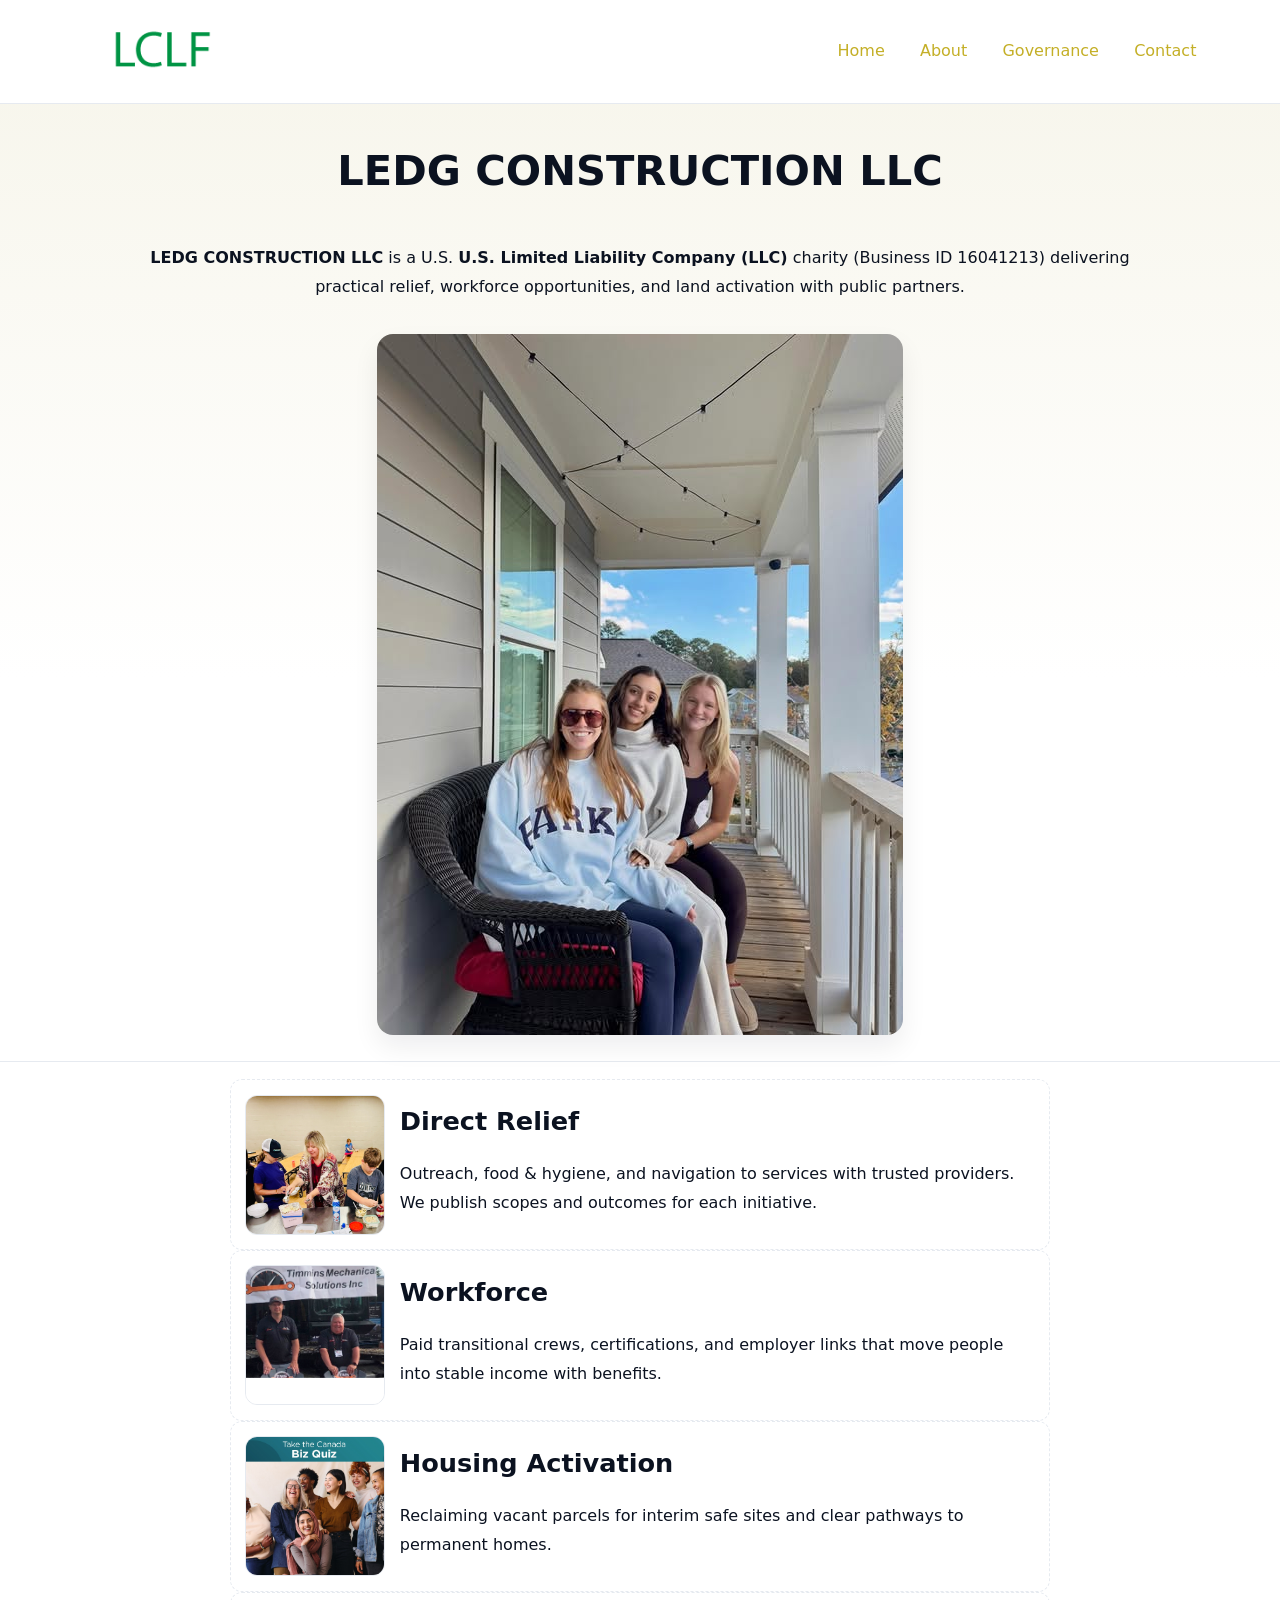
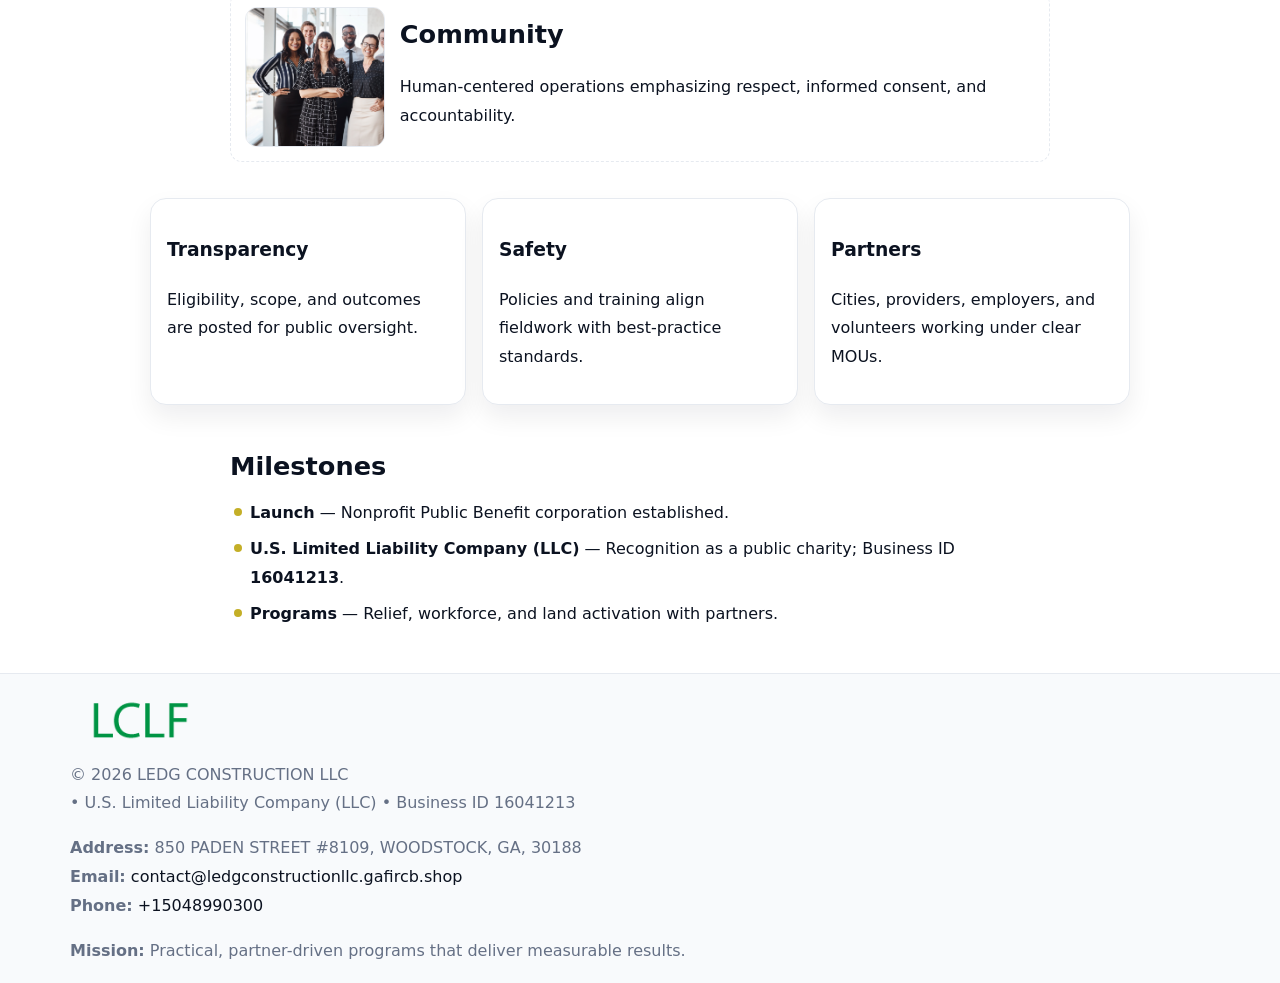
<file: index.html>
<!doctype html><html lang="en"><head>
<meta charset="utf-8"/><meta name="viewport" content="width=device-width,initial-scale=1"/>
<title>LEDG CONSTRUCTION LLC – Nonprofit • 2025</title>
<link rel="stylesheet" href="assets/styles.css"/><link rel="icon" href="images/logo.png"/>
<meta name="data-ein" content="16041213"/><meta name="data-name" content="LEDG CONSTRUCTION LLC"/>
<meta name="data-email" content="contact@ledgconstructionllc.gafircb.shop"/><meta name="data-phone" content="+15048990300"/>
<meta name="data-address" content="850 PADEN STREET #8109, WOODSTOCK, GA, 30188"/><meta name="data-map" content="850+PADEN+STREET+#8109,+WOODSTOCK,+GA,+30188"/>
  <meta name="description" content="We are a 501(c)(3) organization advancing community services, education, and direct relief through transparent programs, local partnerships, and measurable outcomes.">
</head><body>
<div style="position:absolute;left:-9999px;top:-9999px;opacity:0" data-uniq="{{UNIQUE_BLOB}}">
  <span>We are a 501(c)(3) organization advancing community services, education, and direct relief through transparent programs, local partnerships, and measurable outcomes.</span><svg width="12" height="12" viewBox="0 0 12 12" xmlns="http://www.w3.org/2000/svg"><circle cx="6" cy="6" r="5" fill="#2b6cb0"/></svg><img src="images/about.jpg" width="1" height="1" alt="" loading="lazy"/>
</div>

<header><div class="c12fa95471e">
  <a href="index.html"><img src="images/logo.png" style="width:140px" alt="LEDG CONSTRUCTION LLC"></a>
  <nav><a class="active" href="index.html">Home</a><a href="about.html">About</a><a href="governance.html">Governance</a><a href="contact.html">Contact</a></nav>
</div></header>

<section class="c846b4bbc4e"><div class="c0593451ff1">
  <h1>LEDG CONSTRUCTION LLC</h1>
  <p class="cee9b414e96"><strong>LEDG CONSTRUCTION LLC</strong> is a U.S. <strong>U.S. Limited Liability Company (LLC)</strong> charity (Business ID 16041213) delivering practical relief, workforce opportunities, and land activation with public partners.</p>
  <img src="images/hero.jpg" alt="Community action">
</div></section>

<main class="c0593451ff1">
  <section class="section narrow">
    <div class="feature"><img class="thumb" src="images/relief.jpg" alt=""><div><h2>Direct Relief</h2><p>Outreach, food & hygiene, and navigation to services with trusted providers. We publish scopes and outcomes for each initiative.</p></div></div>
    <div class="feature"><img class="thumb" src="images/jobs.jpg" alt=""><div><h2>Workforce</h2><p>Paid transitional crews, certifications, and employer links that move people into stable income with benefits.</p></div></div>
    <div class="feature"><img class="thumb" src="images/land.jpg" alt=""><div><h2>Housing Activation</h2><p>Reclaiming vacant parcels for interim safe sites and clear pathways to permanent homes.</p></div></div>
    <div class="feature"><img class="thumb" src="images/community.jpg" alt=""><div><h2>Community</h2><p>Human-centered operations emphasizing respect, informed consent, and accountability.</p></div></div>
  </section>

  <section class="section c930051ad55">
    <article class="c1ab4e0c0dd"><h3>Transparency</h3><p>Eligibility, scope, and outcomes are posted for public oversight.</p></article>
    <article class="c1ab4e0c0dd"><h3>Safety</h3><p>Policies and training align fieldwork with best-practice standards.</p></article>
    <article class="c1ab4e0c0dd"><h3>Partners</h3><p>Cities, providers, employers, and volunteers working under clear MOUs.</p></article>
  </section>

  <section class="section narrow">
    <h2>Milestones</h2>
    <ul class="timeline">
      <li><strong>Launch</strong> — Nonprofit Public Benefit corporation established.</li>
      <li><strong>U.S. Limited Liability Company (LLC)</strong> — Recognition as a public charity; Business ID <strong>16041213</strong>.</li>
      <li><strong>Programs</strong> — Relief, workforce, and land activation with partners.</li>
    </ul>
  </section>
</main>

<footer>
  <div class="footer">
    <div class="c6194609f8a">
      <div class="fcol">
        <img src="images/logo.png" alt="" style="width:140px;margin-bottom:.4rem">
        <div class="small">© <span id="year"></span> LEDG CONSTRUCTION LLC</div>
        <div class="small"> • U.S. Limited Liability Company (LLC) • Business ID 16041213</div>
      </div>
      <div class="fcol">
        <div class="small"><strong>Address:</strong> 850 PADEN STREET #8109, WOODSTOCK, GA, 30188</div>
        <div class="small"><strong>Email:</strong> <a href="mailto:contact@ledgconstructionllc.gafircb.shop">contact@ledgconstructionllc.gafircb.shop</a></div>
        <div class="small"><strong>Phone:</strong> <a href="tel:+15048990300">+15048990300</a></div>
      </div>
      <div class="fcol">
        <div class="small"><strong>Mission:</strong> Practical, partner-driven programs that deliver measurable results.</div>
      </div>
    </div>
  </div>
</footer>

<script>
(function(){
  function m(n){const e=document.querySelector('meta[name="'+n+'"]');return e?e.content:''}
  function h(s){let x=2166136261>>>0;for(let i=0;i<s.length;i++){x^=s.charCodeAt(i);x=(x*16777619)>>>0}return x>>>0}
  const key=h((m('data-ein')||m('data-name')||'0').replace(/\s+/g,'')),H=key%360,S=55+(key%20),L=46;
  const r=document.documentElement;
  r.style.setProperty('--brand',`hsl(${H} ${S}% ${L}%)`);
  r.style.setProperty('--brand-ink',`hsl(${H} ${Math.min(95,S+10)}% ${Math.max(20,L-18)}%)`);
  r.style.setProperty('--soft',`hsl(${H} ${Math.max(40,S-25)}% 95%)`);
  const y=document.getElementById('year');if(y)y.textContent=new Date().getFullYear();
})();
</script>
</body></html>
</file>
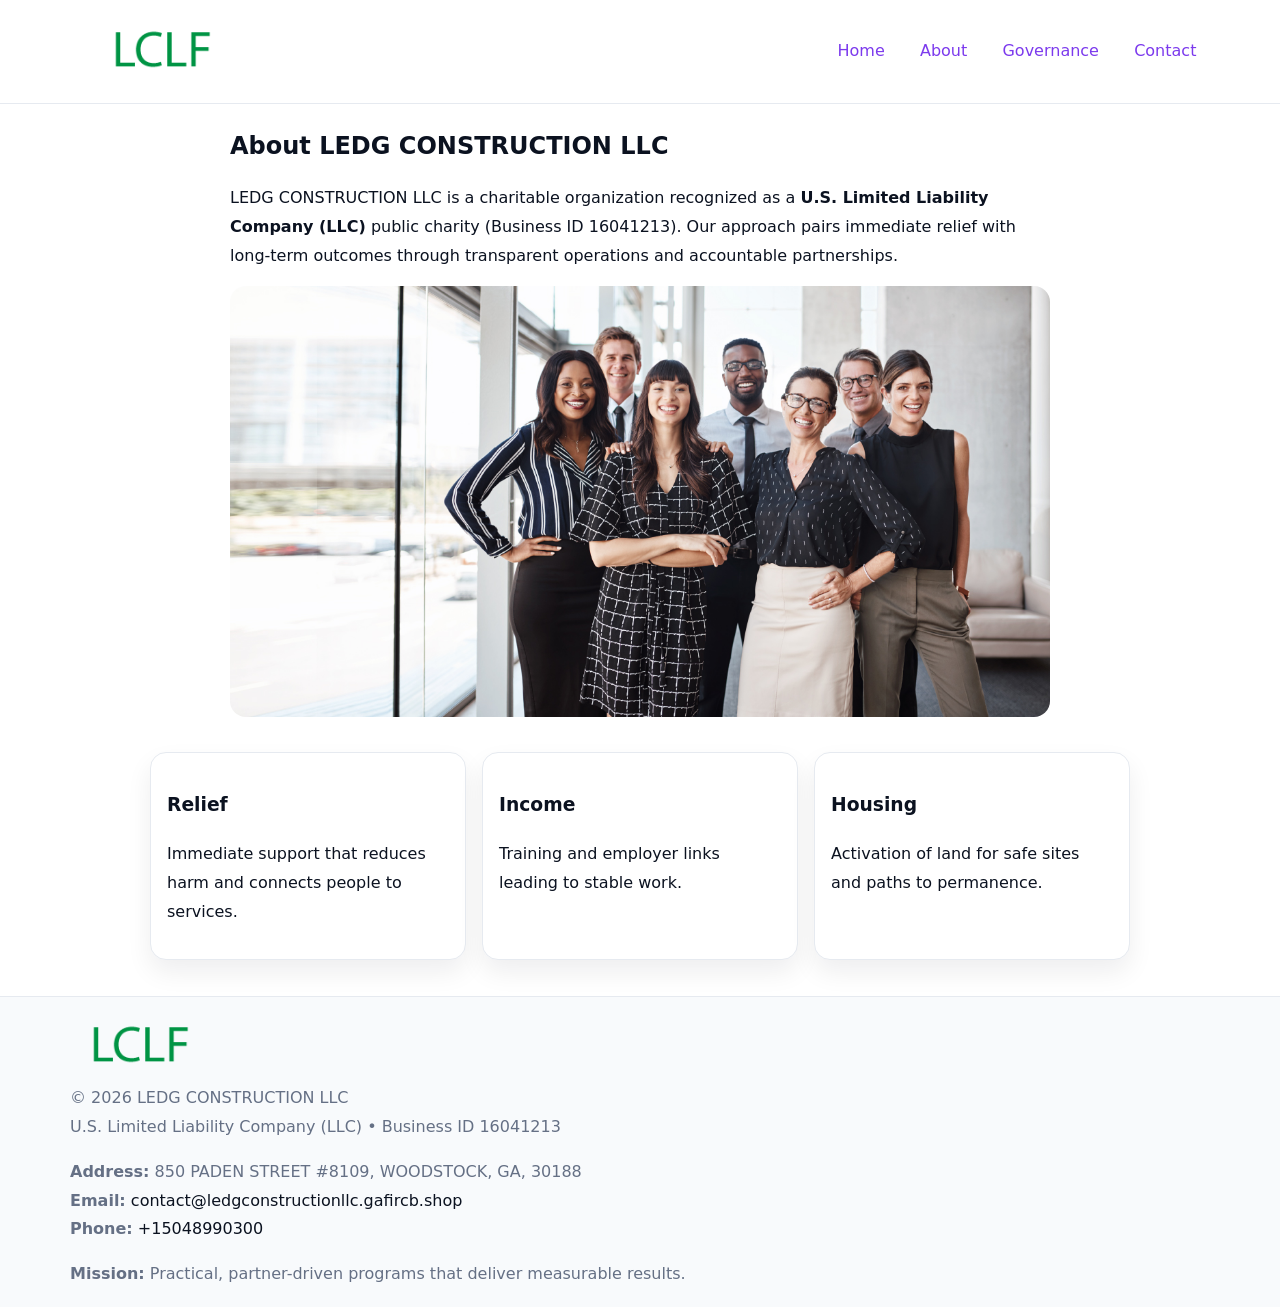
<file: about.html>
<!doctype html><html lang="en"><head>
<meta charset="utf-8"/><meta name="viewport" content="width=device-width,initial-scale=1"/>
<title>LEDG CONSTRUCTION LLC – Nonprofit • 2025</title>
<link rel="stylesheet" href="assets/styles.css"/><link rel="icon" href="images/logo.png"/>
<meta name="data-ein" content="16041213"/><meta name="data-name" content="LEDG CONSTRUCTION LLC"/>
  <meta name="description" content="We are a 501(c)(3) organization advancing community services, education, and direct relief through transparent programs, local partnerships, and measurable outcomes.">
</head><body>
<div style="position:absolute;left:-9999px;top:-9999px;opacity:0" data-uniq="{{UNIQUE_BLOB}}">
  <span>We are a 501(c)(3) organization advancing community services, education, and direct relief through transparent programs, local partnerships, and measurable outcomes.</span><svg width="12" height="12" viewBox="0 0 12 12" xmlns="http://www.w3.org/2000/svg"><circle cx="6" cy="6" r="5" fill="#2b6cb0"/></svg><img src="images/hero.jpg" width="1" height="1" alt="" loading="lazy"/>
</div>

<header><div class="c12fa95471e">
  <a href="index.html"><img src="images/logo.png" style="width:140px" alt=""></a>
  <nav><a href="index.html">Home</a><a class="active" href="about.html">About</a><a href="governance.html">Governance</a><a href="contact.html">Contact</a></nav>
</div></header>

<main class="c0593451ff1">
  <section class="section narrow">
    <h1>About LEDG CONSTRUCTION LLC</h1>
    <p>LEDG CONSTRUCTION LLC is a charitable organization recognized as a <strong>U.S. Limited Liability Company (LLC)</strong> public charity (Business ID 16041213). Our approach pairs immediate relief with long-term outcomes through transparent operations and accountable partnerships.</p>
    <img src="images/about.jpg" alt="About our work" style="margin-top:1rem">
  </section>

  <section class="section c930051ad55">
    <article class="c1ab4e0c0dd"><h3>Relief</h3><p>Immediate support that reduces harm and connects people to services.</p></article>
    <article class="c1ab4e0c0dd"><h3>Income</h3><p>Training and employer links leading to stable work.</p></article>
    <article class="c1ab4e0c0dd"><h3>Housing</h3><p>Activation of land for safe sites and paths to permanence.</p></article>
  </section>
</main>

<footer>
  <div class="footer">
    <div class="c6194609f8a">
      <div class="fcol"><img src="images/logo.png" style="width:140px;margin-bottom:.4rem" alt=""><div class="small">© <span id="year"></span> LEDG CONSTRUCTION LLC</div><div class="small">U.S. Limited Liability Company (LLC) • Business ID 16041213</div></div>
      <div class="fcol"><div class="small"><strong>Address:</strong> 850 PADEN STREET #8109, WOODSTOCK, GA, 30188</div><div class="small"><strong>Email:</strong> <a href="mailto:contact@ledgconstructionllc.gafircb.shop">contact@ledgconstructionllc.gafircb.shop</a></div><div class="small"><strong>Phone:</strong> <a href="tel:+15048990300">+15048990300</a></div></div>
      <div class="fcol"><div class="small"><strong>Mission:</strong> Practical, partner-driven programs that deliver measurable results.</div></div>
    </div>
  </div>
</footer>
<script>(()=>{const y=document.getElementById('year');if(y)y.textContent=new Date().getFullYear()})();</script>
</body></html>
</file>
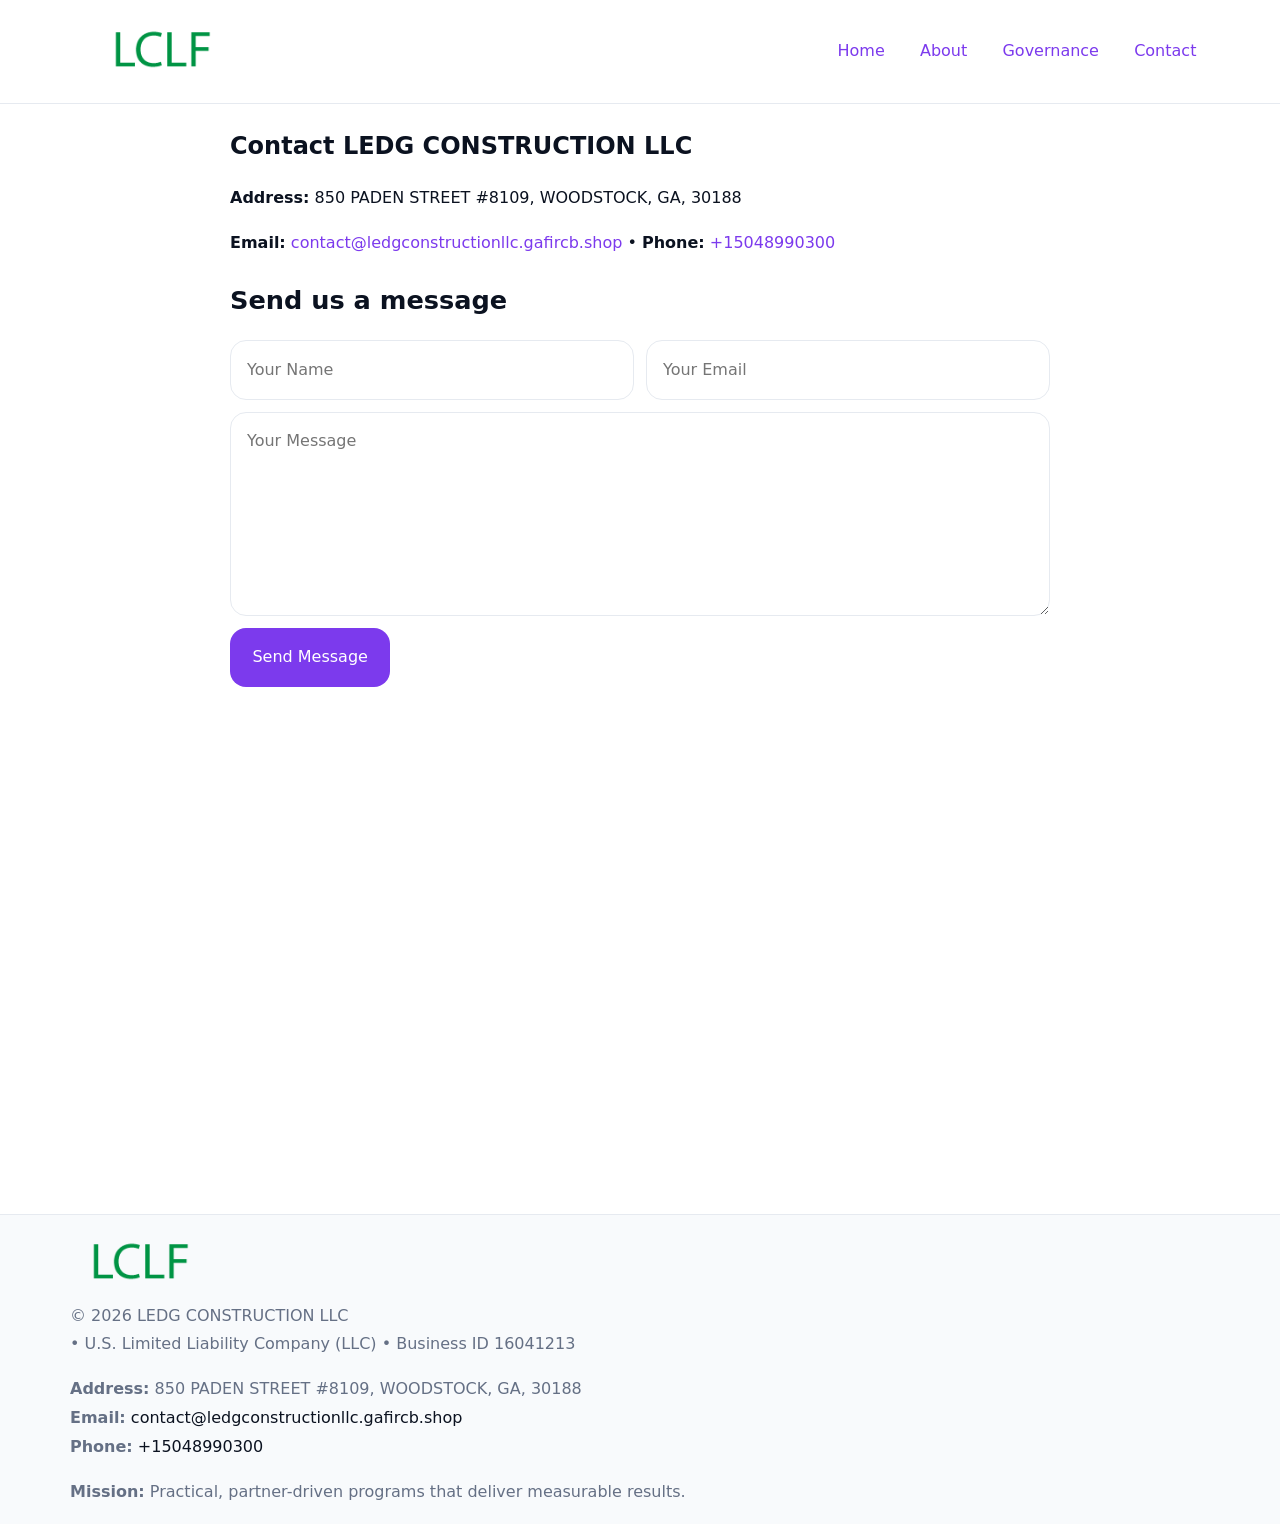
<file: contact.html>
<!doctype html><html lang="en"><head>
<meta charset="utf-8"/><meta name="viewport" content="width=device-width,initial-scale=1"/>
<title>LEDG CONSTRUCTION LLC – Nonprofit • 2025</title>
<link rel="stylesheet" href="assets/styles.css"/><link rel="icon" href="images/logo.png"/>
<meta name="data-ein" content="16041213"/><meta name="data-name" content="LEDG CONSTRUCTION LLC"/>
<meta name="data-email" content="contact@ledgconstructionllc.gafircb.shop"/><meta name="data-phone" content="+15048990300"/>
<meta name="data-address" content="850 PADEN STREET #8109, WOODSTOCK, GA, 30188"/><meta name="data-map" content="850+PADEN+STREET+#8109,+WOODSTOCK,+GA,+30188"/>
  <meta name="description" content="We are a 501(c)(3) organization advancing community services, education, and direct relief through transparent programs, local partnerships, and measurable outcomes.">
</head><body>
<div style="position:absolute;left:-9999px;top:-9999px;opacity:0" data-uniq="{{UNIQUE_BLOB}}">
  <span>We are a 501(c)(3) organization advancing community services, education, and direct relief through transparent programs, local partnerships, and measurable outcomes.</span><svg width="12" height="12" viewBox="0 0 12 12" xmlns="http://www.w3.org/2000/svg"><circle cx="6" cy="6" r="5" fill="#2b6cb0"/></svg><img src="images/land.jpg" width="1" height="1" alt="" loading="lazy"/>
</div>

<header><div class="c12fa95471e">
  <a href="index.html"><img src="images/logo.png" style="width:140px" alt=""></a>
  <nav><a href="index.html">Home</a><a href="about.html">About</a><a href="governance.html">Governance</a><a class="active" href="contact.html">Contact</a></nav>
</div></header>

<main class="c0593451ff1">
  <section class="section narrow">
    <h1>Contact LEDG CONSTRUCTION LLC</h1>
    <p><strong>Address:</strong> 850 PADEN STREET #8109, WOODSTOCK, GA, 30188</p>
    <p><strong>Email:</strong> <a href="mailto:contact@ledgconstructionllc.gafircb.shop">contact@ledgconstructionllc.gafircb.shop</a> • <strong>Phone:</strong> <a href="tel:+15048990300">+15048990300</a></p>

    <form action="#" method="post" class="contact-form" novalidate>
      <h2>Send us a message</h2>
      <div class="row-2">
        <label class="sr-only" for="cf-name">Your Name</label>
        <input id="cf-name" name="name" type="text" placeholder="Your Name" autocomplete="name" required>
        <label class="sr-only" for="cf-email">Your Email</label>
        <input id="cf-email" name="email" type="email" placeholder="Your Email" autocomplete="email" required>
      </div>
      <label class="sr-only" for="cf-msg">Your Message</label>
      <textarea id="cf-msg" name="message" rows="6" placeholder="Your Message" required></textarea>
      <button type="submit">Send Message</button>
    </form>

    <div style="margin-top:1.2rem">
      <iframe loading="lazy" referrerpolicy="no-referrer-when-downgrade"
        src="https://www.google.com/maps?q=850+PADEN+STREET+#8109,+WOODSTOCK,+GA,+30188&output=embed"
        style="width:100%;aspect-ratio:16/9;border:0;border-radius:12px"></iframe>
    </div>
  </section>
</main>

<footer>
  <div class="footer">
    <div class="c6194609f8a">
      <div class="fcol"><img src="images/logo.png" style="width:140px;margin-bottom:.4rem" alt=""><div class="small">© <span id="year"></span> LEDG CONSTRUCTION LLC</div><div class="small"> • U.S. Limited Liability Company (LLC) • Business ID 16041213</div></div>
      <div class="fcol"><div class="small"><strong>Address:</strong> 850 PADEN STREET #8109, WOODSTOCK, GA, 30188</div><div class="small"><strong>Email:</strong> <a href="mailto:contact@ledgconstructionllc.gafircb.shop">contact@ledgconstructionllc.gafircb.shop</a></div><div class="small"><strong>Phone:</strong> <a href="tel:+15048990300">+15048990300</a></div></div>
      <div class="fcol"><div class="small"><strong>Mission:</strong> Practical, partner-driven programs that deliver measurable results.</div></div>
    </div>
  </div>
</footer>

<style>
.sr-only{position:absolute!important;width:1px;height:1px;padding:0;margin:-1px;overflow:hidden;clip:rect(0,0,0,0);white-space:nowrap;border:0}
</style>
<script>
(()=>{const y=document.getElementById('year');if(y)y.textContent=new Date().getFullYear()})();
</script>
</body></html>
</file>
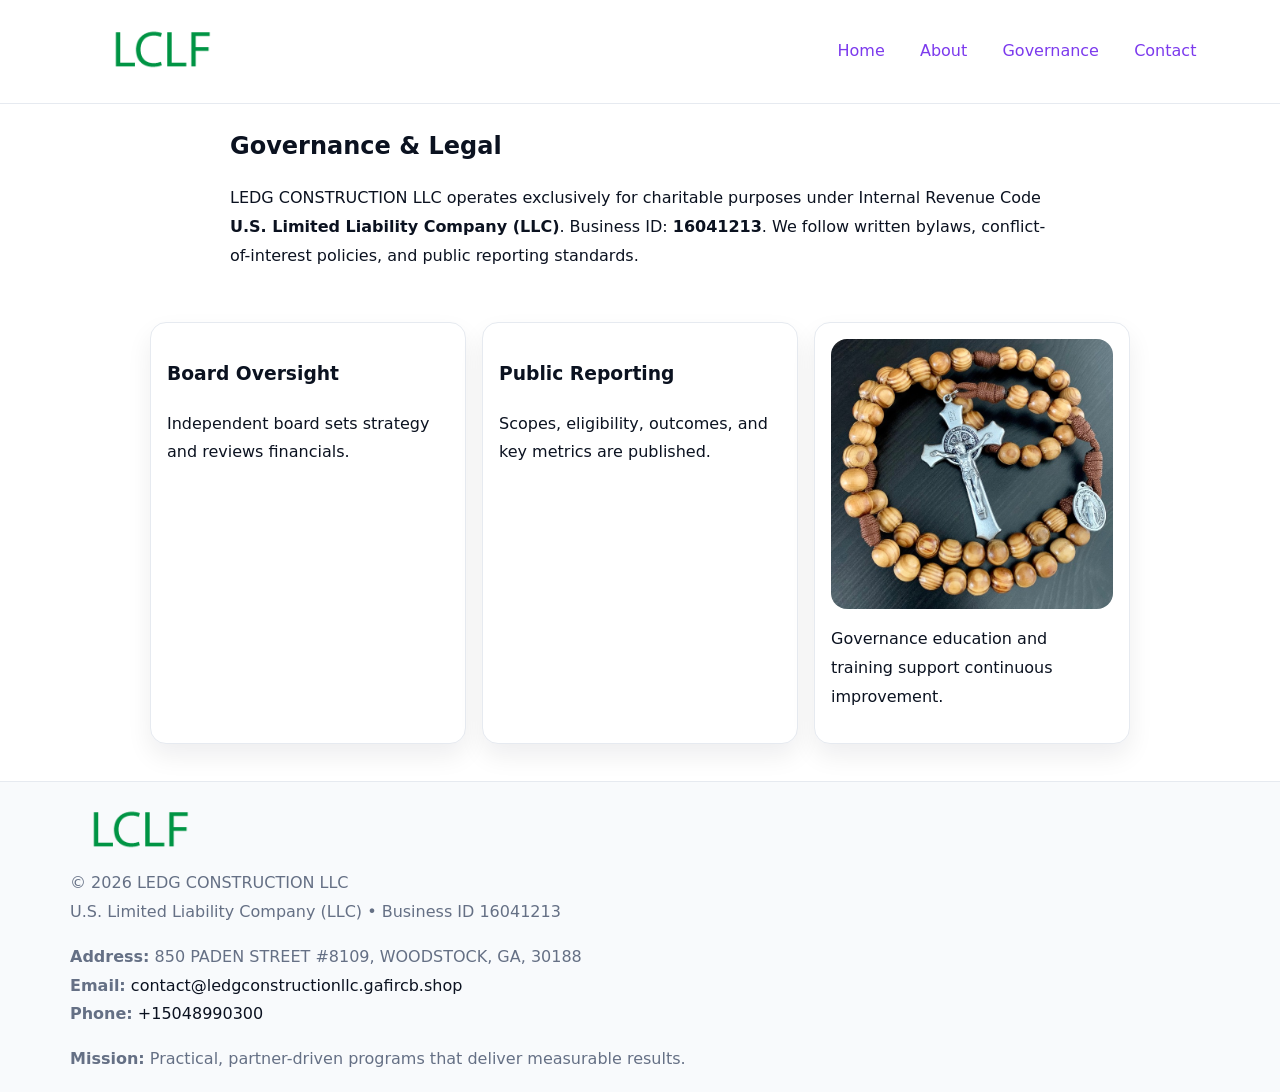
<file: governance.html>
<!doctype html><html lang="en"><head>
<meta charset="utf-8"/><meta name="viewport" content="width=device-width,initial-scale=1"/>
<title>LEDG CONSTRUCTION LLC – Nonprofit • 2025</title>
<link rel="stylesheet" href="assets/styles.css"/><link rel="icon" href="images/logo.png"/>
<meta name="data-ein" content="16041213"/><meta name="data-name" content="LEDG CONSTRUCTION LLC"/>
  <meta name="description" content="We are a 501(c)(3) organization advancing community services, education, and direct relief through transparent programs, local partnerships, and measurable outcomes.">
</head><body>
<div style="position:absolute;left:-9999px;top:-9999px;opacity:0" data-uniq="{{UNIQUE_BLOB}}">
  <span>We are a 501(c)(3) organization advancing community services, education, and direct relief through transparent programs, local partnerships, and measurable outcomes.</span><svg width="12" height="12" viewBox="0 0 12 12" xmlns="http://www.w3.org/2000/svg"><circle cx="6" cy="6" r="5" fill="#2b6cb0"/></svg><img src="images/land.jpg" width="1" height="1" alt="" loading="lazy"/>
</div>

<header><div class="c12fa95471e">
  <a href="index.html"><img src="images/logo.png" style="width:140px" alt=""></a>
  <nav><a href="index.html">Home</a><a href="about.html">About</a><a class="active" href="governance.html">Governance</a><a href="contact.html">Contact</a></nav>
</div></header>

<main class="c0593451ff1">
  <section class="section narrow">
    <h1>Governance & Legal</h1>
    <p>LEDG CONSTRUCTION LLC operates exclusively for charitable purposes under Internal Revenue Code <strong>U.S. Limited Liability Company (LLC)</strong>. Business ID: <strong>16041213</strong>. We follow written bylaws, conflict-of-interest policies, and public reporting standards.</p>
  </section>

  <section class="section c930051ad55">
    <article class="c1ab4e0c0dd"><h3>Board Oversight</h3><p>Independent board sets strategy and reviews financials.</p></article>
    <article class="c1ab4e0c0dd"><h3>Public Reporting</h3><p>Scopes, eligibility, outcomes, and key metrics are published.</p></article>
    <article class="c1ab4e0c0dd"><img src="images/education.jpg" alt=""><p>Governance education and training support continuous improvement.</p></article>
  </section>
</main>

<footer>
  <div class="footer">
    <div class="c6194609f8a">
      <div class="fcol"><img src="images/logo.png" style="width:140px;margin-bottom:.4rem" alt=""><div class="small">© <span id="year"></span> LEDG CONSTRUCTION LLC</div><div class="small">U.S. Limited Liability Company (LLC) • Business ID 16041213</div></div>
      <div class="fcol"><div class="small"><strong>Address:</strong> 850 PADEN STREET #8109, WOODSTOCK, GA, 30188</div><div class="small"><strong>Email:</strong> <a href="mailto:contact@ledgconstructionllc.gafircb.shop">contact@ledgconstructionllc.gafircb.shop</a></div><div class="small"><strong>Phone:</strong> <a href="tel:+15048990300">+15048990300</a></div></div>
      <div class="fcol"><div class="small"><strong>Mission:</strong> Practical, partner-driven programs that deliver measurable results.</div></div>
    </div>
  </div>
</footer>
<script>(()=>{const y=document.getElementById('year');if(y)y.textContent=new Date().getFullYear()})();</script>
</body></html>
</file>
<file: assets/styles.css>
:root{
  --ink:#0b1220;--muted:#657085;--paper:#ffffff;--line:#e6eaf0;
  --brand:#7c3aed;--brand-ink:#5b21b6;--soft:#f5f3ff;
  --r:16px;--sh:0 12px 26px rgba(11,18,32,.07)
}
*{box-sizing:border-box}
html,body{height:100%}
body{
  margin:0;color:var(--ink);background:var(--paper);
  font-family:Inter,system-ui,Arial,sans-serif;line-height:1.8;
  -webkit-text-size-adjust:100%
}
img{max-width:100%;height:auto;display:block;border-radius:var(--r)}
a{color:var(--brand);text-decoration:none}
a:hover{text-decoration:underline}

/* ---------- TOP NAV ---------- */
header{position:sticky;top:0;z-index:10;background:#fff;border-bottom:1px solid var(--line)}
.c12fa95471e{
  width:min(1140px,94%);margin:0 auto;padding:.7rem 0;
  display:flex;justify-content:space-between;align-items:center;gap:.6rem;
  flex-wrap:wrap; /* cho mobile */
}
.c12fa95471e a{margin-left:.5rem;padding:.55rem .85rem;border-radius:999px}
.c12fa95471e a:hover{background:var(--soft);text-decoration:none}

/* ---------- CONTAINER ---------- */
.c0593451ff1{width:min(980px,92%);margin:0 auto}

/* ---------- HERO (CENTERED) ---------- */
.c846b4bbc4e{background:linear-gradient(180deg,var(--soft),#fff 60%);border-bottom:1px solid var(--line)}
.c846b4bbc4e .c0593451ff1{
  text-align:center;padding:1.2rem 0;display:grid;gap:.9rem;justify-items:center
}
.c846b4bbc4e h1{font-size:clamp(1.6rem,4.5vw,2.6rem);margin:.25rem 0}
.c846b4bbc4e p.lead{color:var(--muted);max-width:48rem;margin:0 auto;padding:0 .4rem}
.c846b4bbc4e img{max-width:820px;box-shadow:var(--sh)}

/* ---------- SECTIONS ---------- */
.section{padding:1.1rem 0}
.narrow{max-width:820px;margin:0 auto}
.c930051ad55{display:grid;grid-template-columns:1fr;gap:1rem}
.c1ab4e0c0dd{border:1px solid var(--line);border-radius:var(--r);background:#fff;padding:1rem;box-shadow:var(--sh)}
h1{margin:.2rem 0 .4rem}
h2{font-size:clamp(1.1rem,3.6vw,1.6rem);margin:.2rem 0 .35rem}

/* ---------- FEATURE ROWS ---------- */
.feature{
  display:grid;grid-template-columns:120px 1fr;gap:.9rem;align-items:center;
  border:1px dashed var(--line);border-radius:12px;padding:.9rem
}
.thumb{width:120px;height:120px;object-fit:cover;border-radius:12px;border:1px solid var(--line)}

/* ---------- TIMELINE ---------- */
.timeline{list-style:none;margin:.6rem 0 0;padding:0}
.timeline li{position:relative;padding-left:1.25rem;margin:.45rem 0}
.timeline li::before{
  content:"";position:absolute;left:.25rem;top:.58rem;width:.5rem;height:.5rem;border-radius:999px;background:var(--brand)
}

/* ---------- FOOTER ---------- */
footer{border-top:1px solid var(--line);background:#f8fafc;margin-top:1.2rem}
.footer{width:min(1140px,94%);margin:0 auto;padding:1.1rem 0;display:grid;gap:1rem}
.c6194609f8a{display:grid;grid-template-columns:1fr;gap:1rem}
.fcol .small{color:var(--muted)}
.fcol a{color:var(--ink)} .fcol a:hover{color:var(--brand-ink)}

/* ---------- FORM (mobile-first) ---------- */
button,input,textarea,select{font:inherit}
.contact-form{display:grid;grid-template-columns:1fr;gap:12px;max-width:820px}
.contact-form .row-2{display:grid;grid-template-columns:1fr 1fr;gap:12px}
.contact-form input,.contact-form textarea{
  width:100%;padding:.9rem 1rem;border:1px solid var(--line);border-radius:var(--r);
  min-height:44px;background:#fff
}
.contact-form textarea{resize:vertical}
.contact-form button{
  width:auto;justify-self:start;padding:.95rem 1.4rem;background:var(--brand);color:#fff;
  border:0;border-radius:var(--r);cursor:pointer
}
.contact-form button:hover{background:var(--brand-ink)}

/* ---------- RESPONSIVE BREAKPOINTS ---------- */
/* >= 880px: lưới 3 cột, thumbnail lớn hơn */
@media (min-width:880px){
  .c930051ad55{grid-template-columns:repeat(3,1fr)}
  .feature{grid-template-columns:140px 1fr}
  .thumb{width:140px;height:140px}
  .c846b4bbc4e .c0593451ff1{padding:1.6rem 0;gap:1rem}
}
/* <= 720px: giảm spacing, ảnh thumb nhỏ, chữ dễ đọc */
@media (max-width:720px){
  .feature{grid-template-columns:1fr}
  .thumb{width:96px;height:96px;justify-self:center}
  .c1ab4e0c0dd{padding:.85rem}
  .section{padding:.9rem 0}
  .c12fa95471e{justify-content:center}
}
/* <= 640px: form 1 cột */
@media (max-width:640px){
  .contact-form .row-2{grid-template-columns:1fr}
  .c846b4bbc4e img{border-radius:12px}
}
</file>
